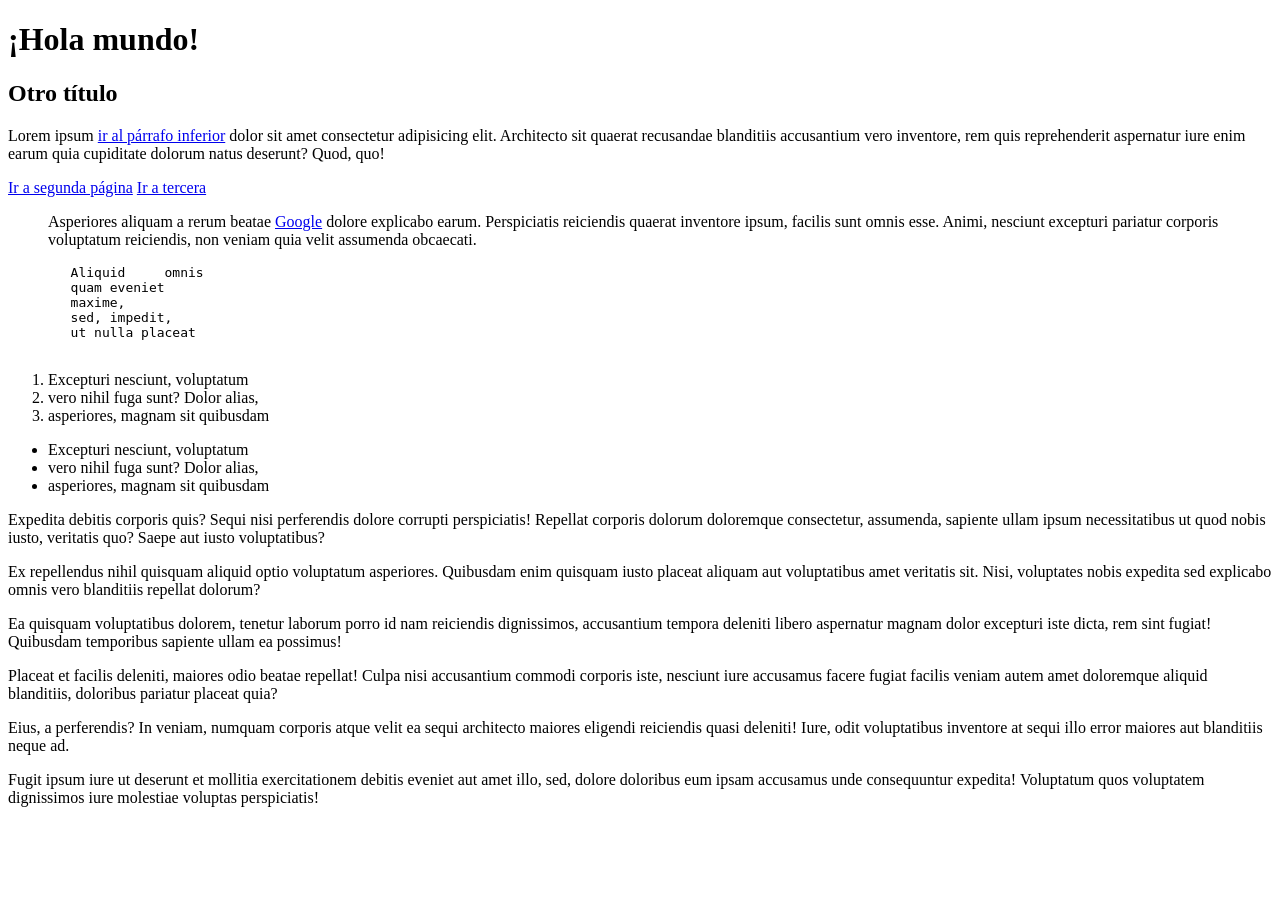
<file: dia-1/index.html>
<!DOCTYPE html>

<html lang="en">

<head>
    <meta charset="UTF-8">
    <meta name="viewport" content="width=device-width, initial-scale=1.0">
    <meta http-equiv="X-UA-Compatible" content="ie=edge">
    <title>Introducción a HTML5</title>
</head>

<body>
    <h1>¡Hola mundo!</h1>
    <h2>Otro título</h2>
    <p>Lorem ipsum <a href="#mi-parrafo">ir al párrafo inferior</a> dolor sit amet consectetur adipisicing elit. Architecto sit quaerat recusandae blanditiis accusantium
        vero inventore, rem quis reprehenderit aspernatur iure enim earum quia cupiditate dolorum natus deserunt? Quod,
        quo!</p>
    <p>
        <a href="segunda-pagina.html">Ir a segunda página</a>
        <a href="./subcarpeta/tercera.html">Ir a tercera</a>
    </p>
    <blockquote>Asperiores aliquam a rerum beatae <a href="https://google.com">Google</a> dolore explicabo earum. Perspiciatis reiciendis quaerat inventore
        ipsum,
        facilis sunt omnis esse. Animi, nesciunt excepturi pariatur corporis voluptatum reiciendis, non veniam quia
        velit assumenda obcaecati.</blockquote>
    <pre>
        Aliquid     omnis
        quam eveniet
        maxime,
        sed, impedit,
        ut nulla placeat
        </pre>
    <ol>
        <li>Excepturi nesciunt, voluptatum</li>
        <li>vero nihil fuga sunt? Dolor alias,</li>
        <li>asperiores, magnam sit quibusdam</li>
    </ol>
    <ul>
        <li>Excepturi nesciunt, voluptatum</li>
        <li>vero nihil fuga sunt? Dolor alias,</li>
        <li>asperiores, magnam sit quibusdam</li>
    </ul>

    <p>Expedita debitis corporis quis? Sequi nisi perferendis dolore corrupti perspiciatis! Repellat corporis dolorum
        doloremque consectetur, assumenda, sapiente ullam ipsum necessitatibus ut quod nobis iusto, veritatis quo? Saepe
        aut iusto voluptatibus?</p>
    <p>Ex repellendus nihil quisquam aliquid optio voluptatum asperiores. Quibusdam enim quisquam iusto placeat aliquam
        aut voluptatibus amet veritatis sit. Nisi, voluptates nobis expedita sed explicabo omnis vero blanditiis
        repellat dolorum?</p>
    <p>Ea quisquam voluptatibus dolorem, tenetur laborum porro id nam reiciendis dignissimos, accusantium tempora
        deleniti libero aspernatur magnam dolor excepturi iste dicta, rem sint fugiat! Quibusdam temporibus sapiente
        ullam ea possimus!</p>
    <p>Placeat et facilis deleniti, maiores odio beatae repellat! Culpa nisi accusantium commodi corporis iste, nesciunt
        iure accusamus facere fugiat facilis veniam autem amet doloremque aliquid blanditiis, doloribus pariatur placeat
        quia?</p>
    <p id="mi-parrafo">Eius, a perferendis? In veniam, numquam corporis atque velit ea sequi architecto maiores eligendi reiciendis
        quasi deleniti! Iure, odit voluptatibus inventore at sequi illo error maiores aut blanditiis neque ad.</p>
    <p>Fugit ipsum iure ut deserunt et mollitia exercitationem debitis eveniet aut amet illo, sed, dolore doloribus eum
        ipsam accusamus unde consequuntur expedita! Voluptatum quos voluptatem dignissimos iure molestiae voluptas
        perspiciatis!</p>
</body>

</html>
</file>
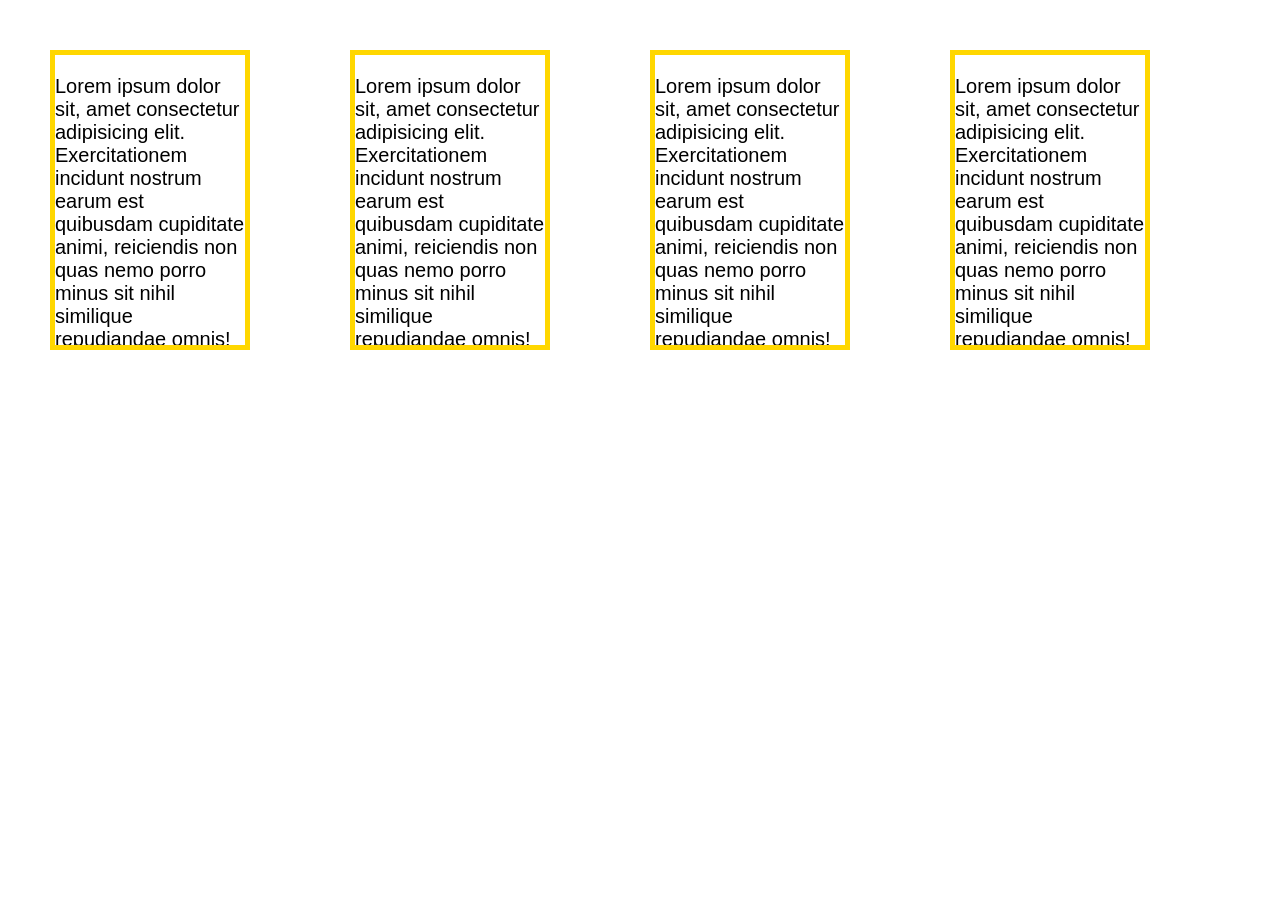
<file: dia-3/index.html>
<!DOCTYPE html>
<html lang="en">
<head>
    <meta charset="UTF-8">
    <meta name="viewport" content="width=device-width, initial-scale=1.0">
    <meta http-equiv="X-UA-Compatible" content="ie=edge">
    <title>Document</title>
    <link rel="stylesheet" href="css/normalize.css">
    <link rel="stylesheet" href="css/variables.css">
    <link rel="stylesheet" href="css/estilos.css">
</head>
<body>
<div class="container">
    <p>Lorem ipsum dolor sit, amet consectetur adipisicing elit. Exercitationem incidunt nostrum earum est quibusdam cupiditate animi, reiciendis non quas nemo porro minus sit nihil similique repudiandae omnis! Saepe, rerum pariatur.</p>
    <p>Lorem ipsum dolor sit amet consectetur adipisicing elit. Aperiam autem deserunt nisi excepturi quae error natus, sint ad impedit possimus amet voluptatem delectus modi? Nulla facere consequuntur nostrum illum tenetur?</p>
    <div class="footer">Hola</div>
</div>
<div class="container">
    <p>Lorem ipsum dolor sit, amet consectetur adipisicing elit. Exercitationem incidunt nostrum earum est quibusdam cupiditate animi, reiciendis non quas nemo porro minus sit nihil similique repudiandae omnis! Saepe, rerum pariatur.</p>
    <p>Lorem ipsum dolor sit amet consectetur adipisicing elit. Aperiam autem deserunt nisi excepturi quae error natus, sint ad impedit possimus amet voluptatem delectus modi? Nulla facere consequuntur nostrum illum tenetur?</p>
    <div class="footer">Hola</div>
</div>
<div class="container">
    <p>Lorem ipsum dolor sit, amet consectetur adipisicing elit. Exercitationem incidunt nostrum earum est quibusdam cupiditate animi, reiciendis non quas nemo porro minus sit nihil similique repudiandae omnis! Saepe, rerum pariatur.</p>
    <p>Lorem ipsum dolor sit amet consectetur adipisicing elit. Aperiam autem deserunt nisi excepturi quae error natus, sint ad impedit possimus amet voluptatem delectus modi? Nulla facere consequuntur nostrum illum tenetur?</p>
    <div class="footer">Hola</div>
</div>
<div class="container">
    <p>Lorem ipsum dolor sit, amet consectetur adipisicing elit. Exercitationem incidunt nostrum earum est quibusdam cupiditate animi, reiciendis non quas nemo porro minus sit nihil similique repudiandae omnis! Saepe, rerum pariatur.</p>
    <p>Lorem ipsum dolor sit amet consectetur adipisicing elit. Aperiam autem deserunt nisi excepturi quae error natus, sint ad impedit possimus amet voluptatem delectus modi? Nulla facere consequuntur nostrum illum tenetur?</p>
    <div class="footer">Hola</div>
</div>
</body>
</html>
</file>
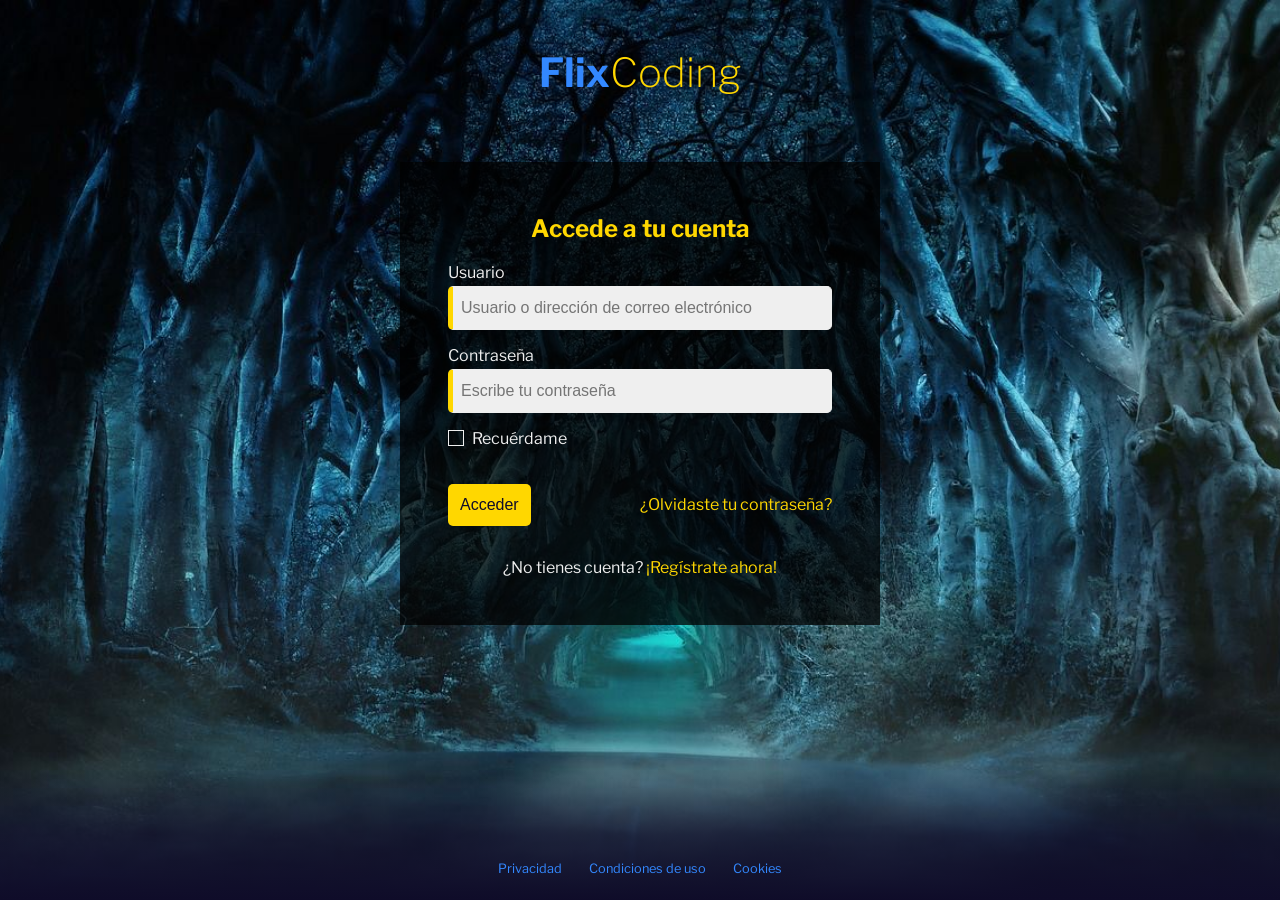
<file: Web7-HTML5-CSS3-Solucion-Practica/index.html>
<!DOCTYPE html>
<html lang="en">
  <head>
    <meta charset="UTF-8">
    <meta name="viewport" content="width=device-width, initial-scale=1.0, user-scalable=no">
    <meta http-equiv="X-UA-Compatible" content="ie=edge">
    <title>FlixCoding</title>

    <link rel="stylesheet" href="css/variables.css">
    <link rel="stylesheet" href="css/reset.css">
    <link rel="stylesheet" href="css/common.css">
    <link rel="stylesheet" href="css/forms.css">
    <link rel="stylesheet" href="css/login.css">
    <link rel="stylesheet" href="css/footer.css">
  </head>
  <body>
    <div class="container">
      <header class="header">
        <div class="logo">Flix<span>Coding</span></div>
      </header>
      <main class="main">
        <section class="login-form">
          <h1>Accede a tu cuenta</h1>
          <form action="home.html">
            <div class="form-group">
              <label for="username">Usuario</label>
              <input
                type="text"
                id="username"
                name="username"
                placeholder="Usuario o dirección de correo electrónico"
                required
             >
            </div>

            <div class="form-group">
              <label for="password">Contraseña</label>
              <input
                required
                type="password"
                name="password"
                id="password"
                placeholder="Escribe tu contraseña"
             >
            </div>

            <div class="form-group checkbox">
              <input type="checkbox" name="remember" id="remember">
              <label for="remember">Recuérdame</label>
            </div>

            <div class="form-actions">
              <input type="submit" value="Acceder" class="btn-primary">
              <a href="#" class="lost-password">¿Olvidaste tu contraseña?</a>
            </div>
          </form>
          <footer class="signup-link">
            <p>¿No tienes cuenta? <a href="#">¡Regístrate ahora!</a></p>
          </footer>
        </section>
      </main>

      <footer class="footer">
        <ul class="legal-links">
          <li><a href="#">Privacidad</a></li>
          <li><a href="#">Condiciones de uso</a></li>
          <li><a href="#">Cookies</a></li>
        </ul>
      </footer>
    </div>
  </body>
</html>
</file>
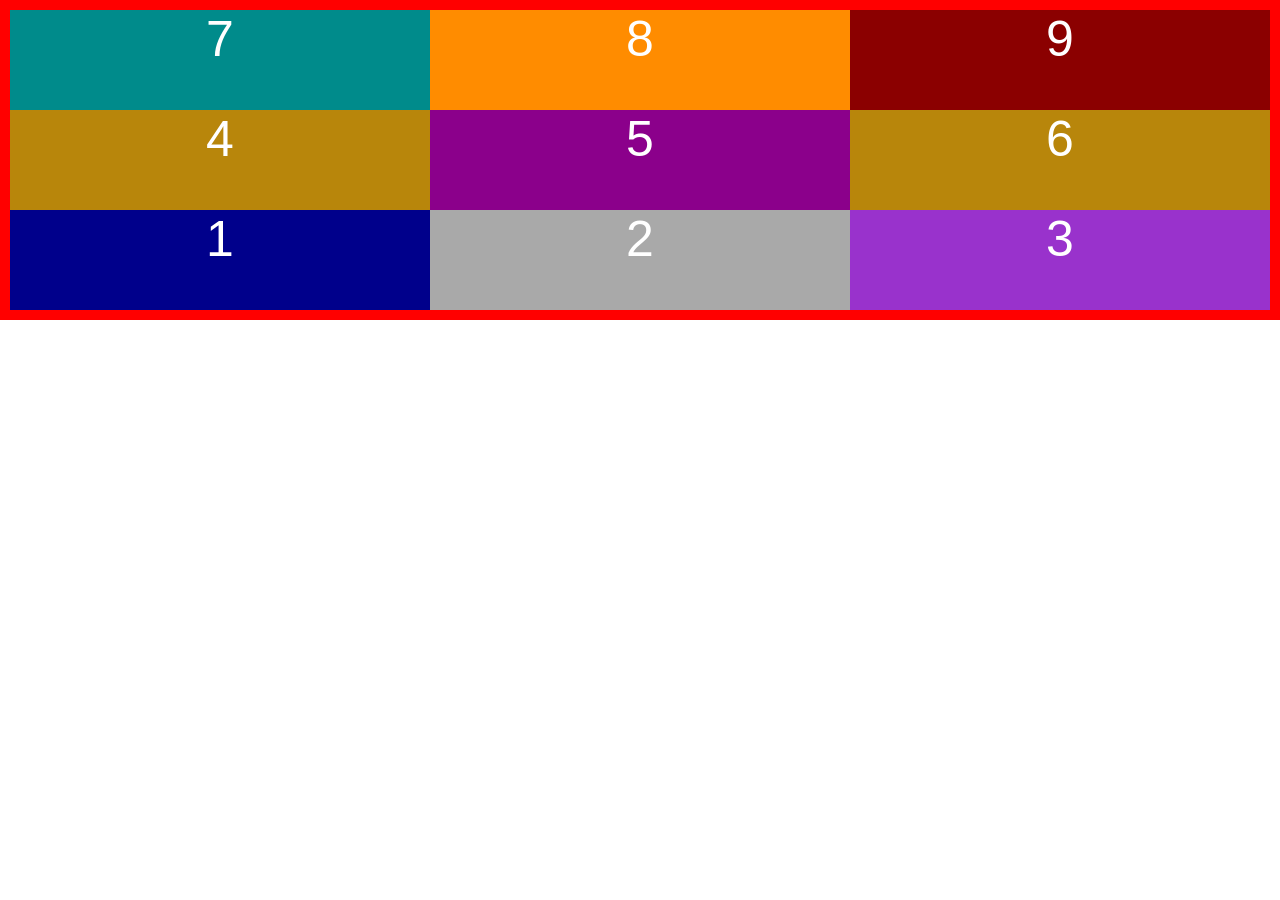
<file: dia-4/flexbox/index.html>
<!DOCTYPE html>
<html lang="en">
<head>
    <meta charset="UTF-8">
    <meta name="viewport" content="width=device-width, initial-scale=1.0">
    <meta http-equiv="X-UA-Compatible" content="ie=edge">
    <title>Flexbox</title>
    <link rel="stylesheet" href="flexbox.css">
</head>
<body>
    <div class="container">
        <div class="item item1">1</div>
        <div class="item item2">2</div>
        <div class="item item3">3</div>
        <div class="item item4">4</div>
        <div class="item item5">5</div>
        <div class="item item6">6</div>
        <div class="item item7">7</div>
        <div class="item item8">8</div>
        <div class="item item9">9</div>        
    </div> 
</body>
</html>
</file>
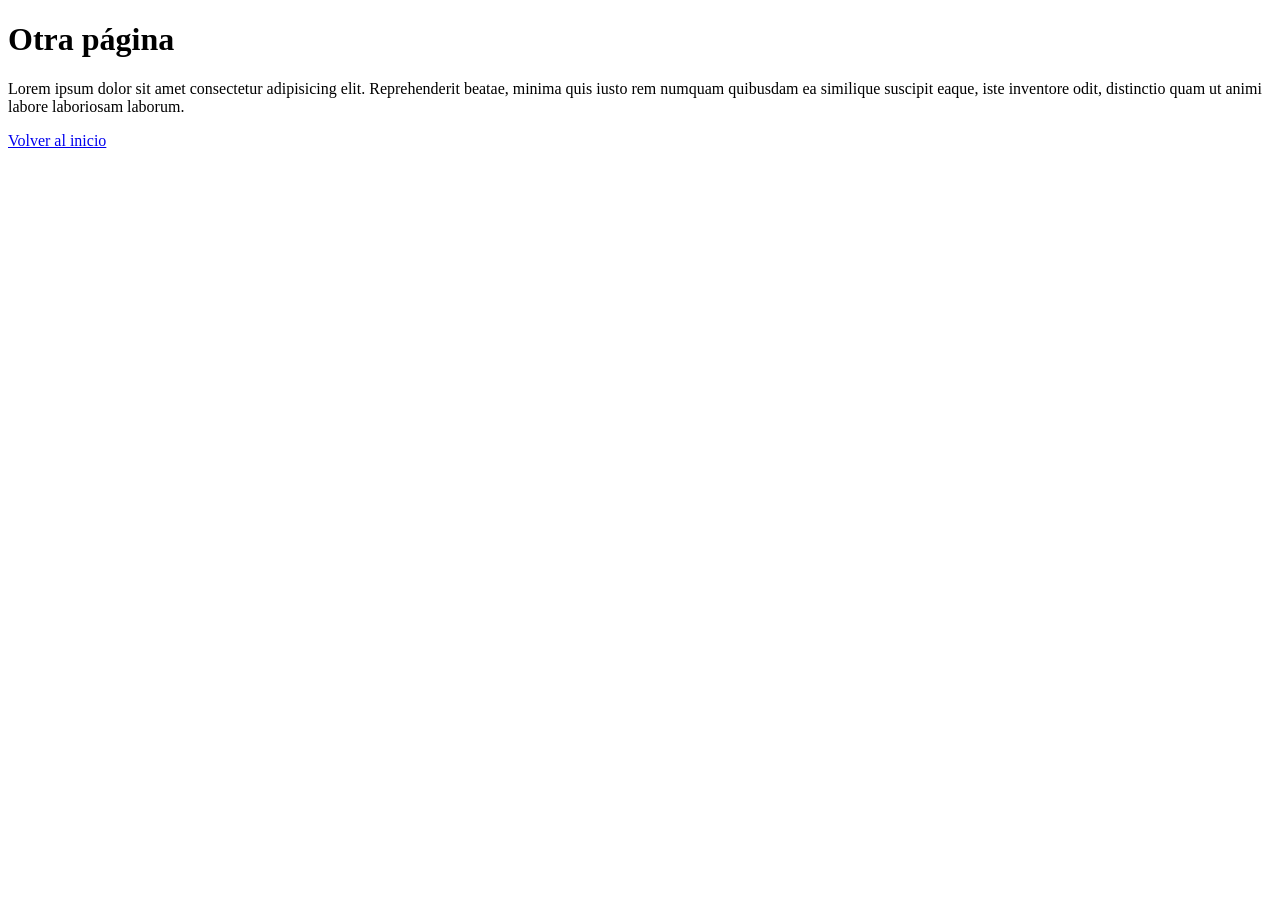
<file: dia-1/segunda-pagina.html>
<!DOCTYPE html>
<html lang="en">

<head>
    <meta charset="UTF-8">
    <meta name="viewport" content="width=device-width, initial-scale=1.0">
    <meta http-equiv="X-UA-Compatible" content="ie=edge">
    <title>Segunda página</title>
</head>

<body>
    <h1>Otra página</h1>
    <p>Lorem ipsum dolor sit amet consectetur adipisicing elit. Reprehenderit beatae, minima quis iusto rem numquam
        quibusdam ea similique suscipit eaque, iste inventore odit, distinctio quam ut animi labore laboriosam laborum.
    </p>
    <p>
        <a href="/index.html">Volver al inicio</a>
    </p>
</body>

</html>
</file>
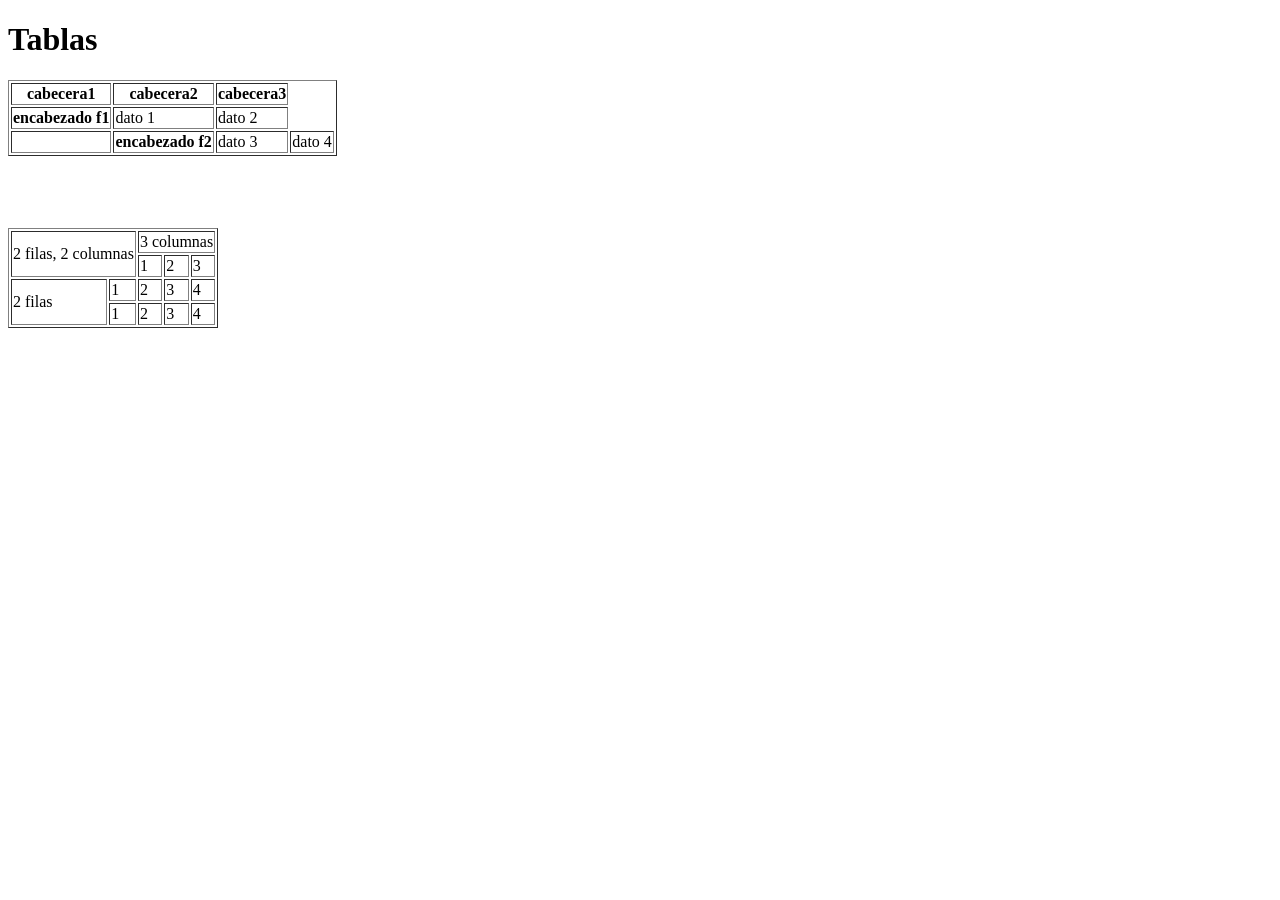
<file: dia-1/tablas.html>
<!DOCTYPE html>
<html lang="en">

<head>
    <meta charset="UTF-8">
    <meta name="viewport" content="width=device-width, initial-scale=1.0">
    <meta http-equiv="X-UA-Compatible" content="ie=edge">
    <title>tablas</title>
</head>

<body>
    <h1>Tablas</h1>
    <table border="1">
        <tr>
            <th>cabecera1</th>
            <th>cabecera2</th>
            <th>cabecera3</th>
        </tr>
        <tr>
            <th>encabezado f1</th>
            <td>dato 1</td>
            <td>dato 2</td>
        </tr>
        <td>
        <th>encabezado f2</th>
        <td>dato 3</td>
        <td>dato 4</td>
        </td>
    </table>

    <br>
    <br>
    <br>
    <br>

    <table border="1">
        <tr>
            <td colspan="2" rowspan="2">2 filas, 2 columnas</td>
            <td colspan="3">3 columnas</td>
        </tr>
        <tr>
            <td>1</td>
            <td>2</td>
            <td>3</td>
        </tr>
        <tr>
            <td rowspan="2">2 filas</td>
            <td>1</td>
            <td>2</td>
            <td>3</td>
            <td>4</td>
        </tr>
        <tr>
            <td>1</td>
            <td>2</td>
            <td>3</td>
            <td>4</td>
        </tr>
    </table>
</body>

</html>
</file>
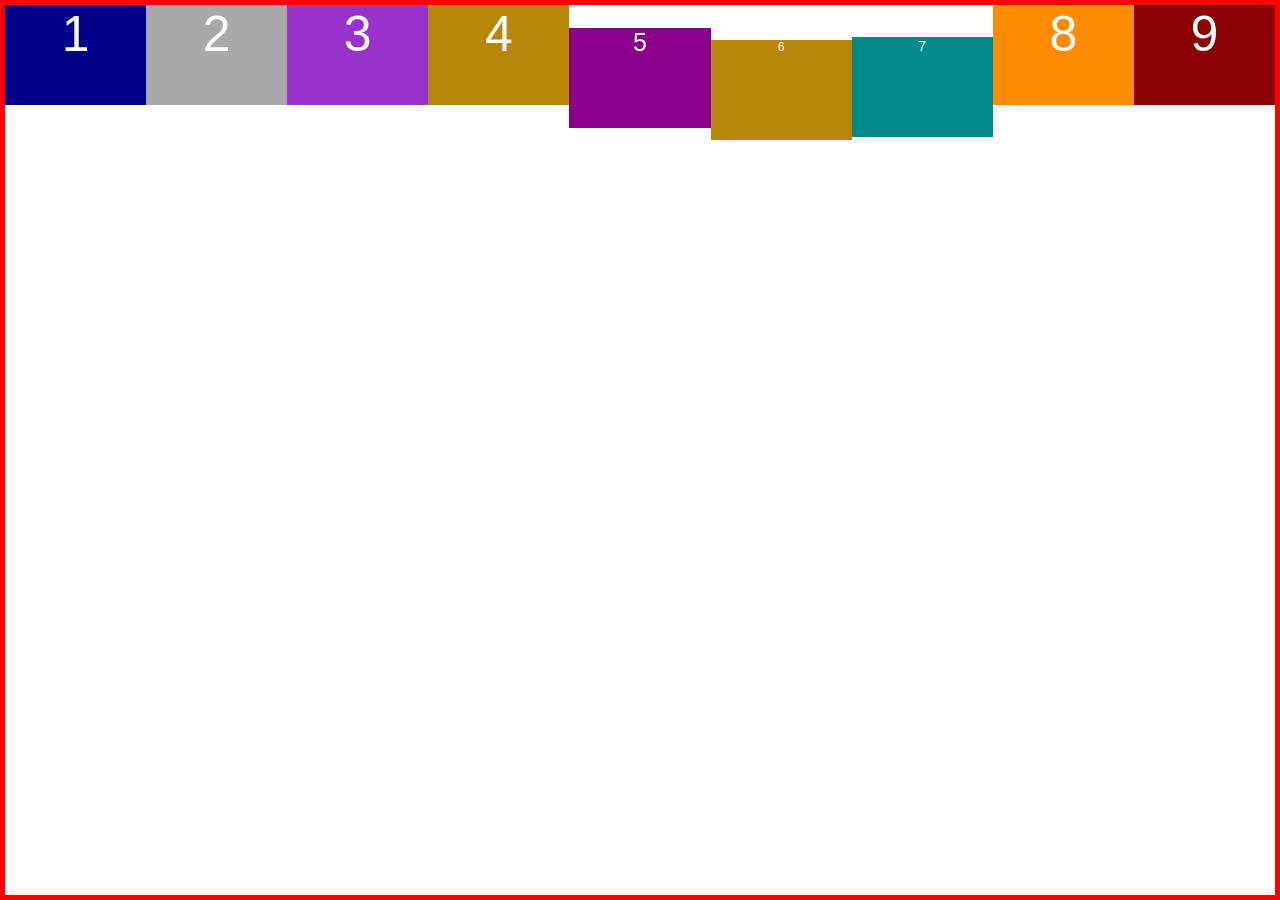
<file: dia-3/flexbox.html>
<!DOCTYPE html>
<html lang="en">
<head>
    <meta charset="UTF-8">
    <meta name="viewport" content="width=device-width, initial-scale=1.0">
    <meta http-equiv="X-UA-Compatible" content="ie=edge">
    <title>Probando  Flexbox</title>
    <link rel="stylesheet" href="css/flexbox.css">
</head>
<body>
    <div class="container">
        <div class="item item-1">1</div>
        <div class="item item-2">2</div>
        <div class="item item-3">3</div>
        <div class="item item-4">4</div>
        <div class="item item-5">5</div>
        <div class="item item-6">6</div>
        <div class="item item-7">7</div>
        <div class="item item-8">8</div>
        <div class="item item-9">9</div>
    </div>    
</body>
</html>
</file>
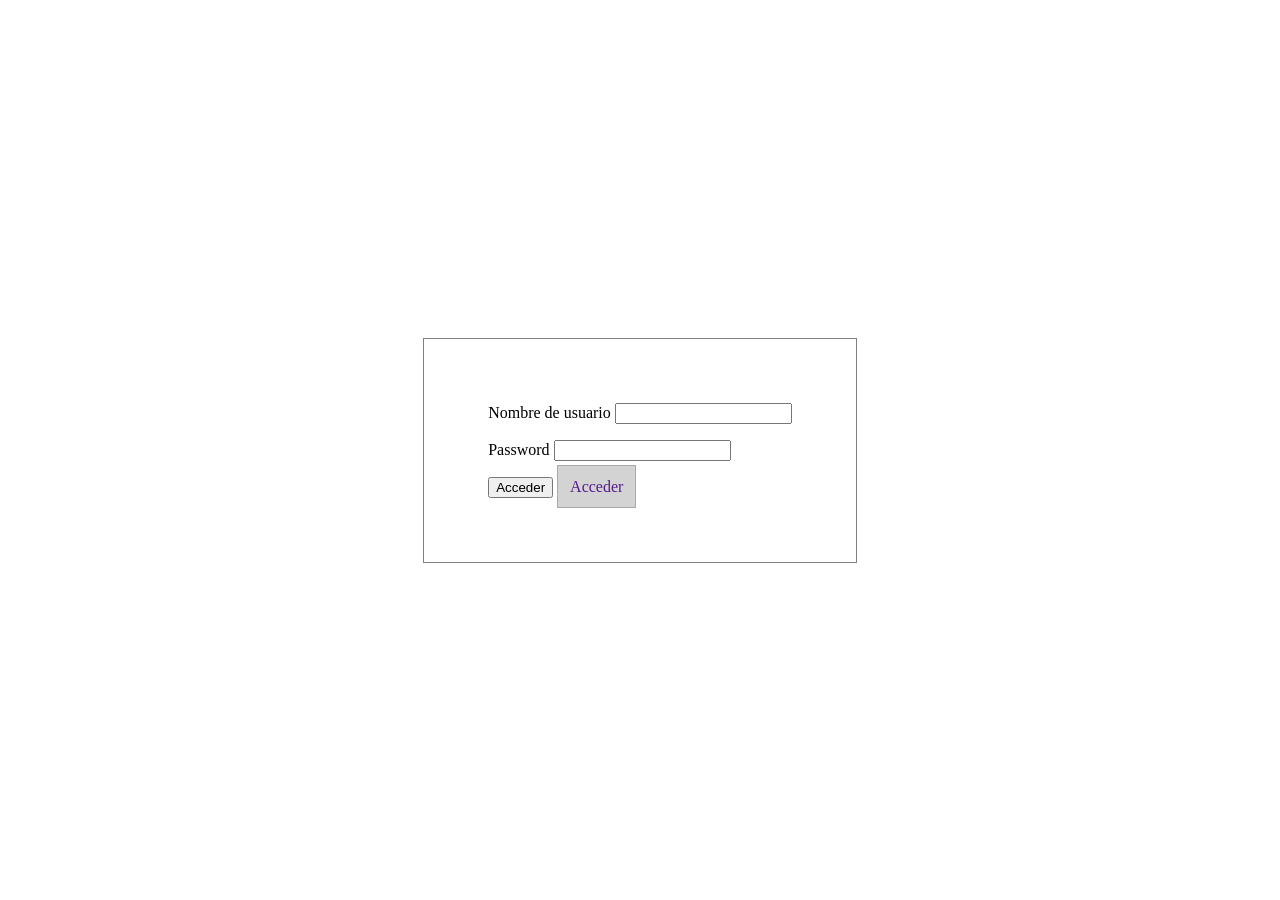
<file: día-5/login.html>
<!DOCTYPE html>
<html lang="en">
<head>
    <meta charset="UTF-8">
    <meta name="viewport" content="width=device-width, initial-scale=1.0">
    <meta http-equiv="X-UA-Compatible" content="ie=edge">
    <title>Document</title>
    <link rel="stylesheet" href="../CV/css/reset.css">


    <style>
        p{
            margin: 1rem;
        }

        a.button {
            border: solid 1px darkgrey;
            padding: .75rem;
            background-color: lightgrey;
            text-align: center;
            text-decoration: none;
        }

        a:hover.button {
            background-color: darkgrey;
            color: white;
        }

        .container {
            /*Defino el contenedor a un tamaño ancho fijo y establezco un borde*/
            /* width: 300px;
            border: solid 1px gray; */

            /*Esto me permitia Centrar en horizontal*/
            /* margin:0 auto; */           
            
            /*Centrado horizontal y vertical forma antigua*/
            /* position: absolute;
            left: 50%;
            top: 50%;
            transform: translate(-50%, -50%); */ /*Esto lo hago para compesar*/


            /* Forma de centrar vertical y horizontalmente con flexbox */
            display: flex;
            justify-content: center; 
            align-items: center; 
            height: 100vh;
        }

        form{
            border: solid 1px gray;
            padding: 3rem;
        }
    </style>
</head>
<body>
    <div class="container">
        <form action="">
            <p>
                <label for="username">Nombre de usuario</label>
                <input type="text" name="username" id="username">
            </p>
            <p>
                <label for="password">Password</label>
                <input type="password" name="password" id="password">
            </p>
            <p>
                <input type="submit" value="Acceder" name="enviar">
                <a class="button" href="">Acceder</a>
            </p>
        </form>
    </div>    
</body>
</html>
</file>
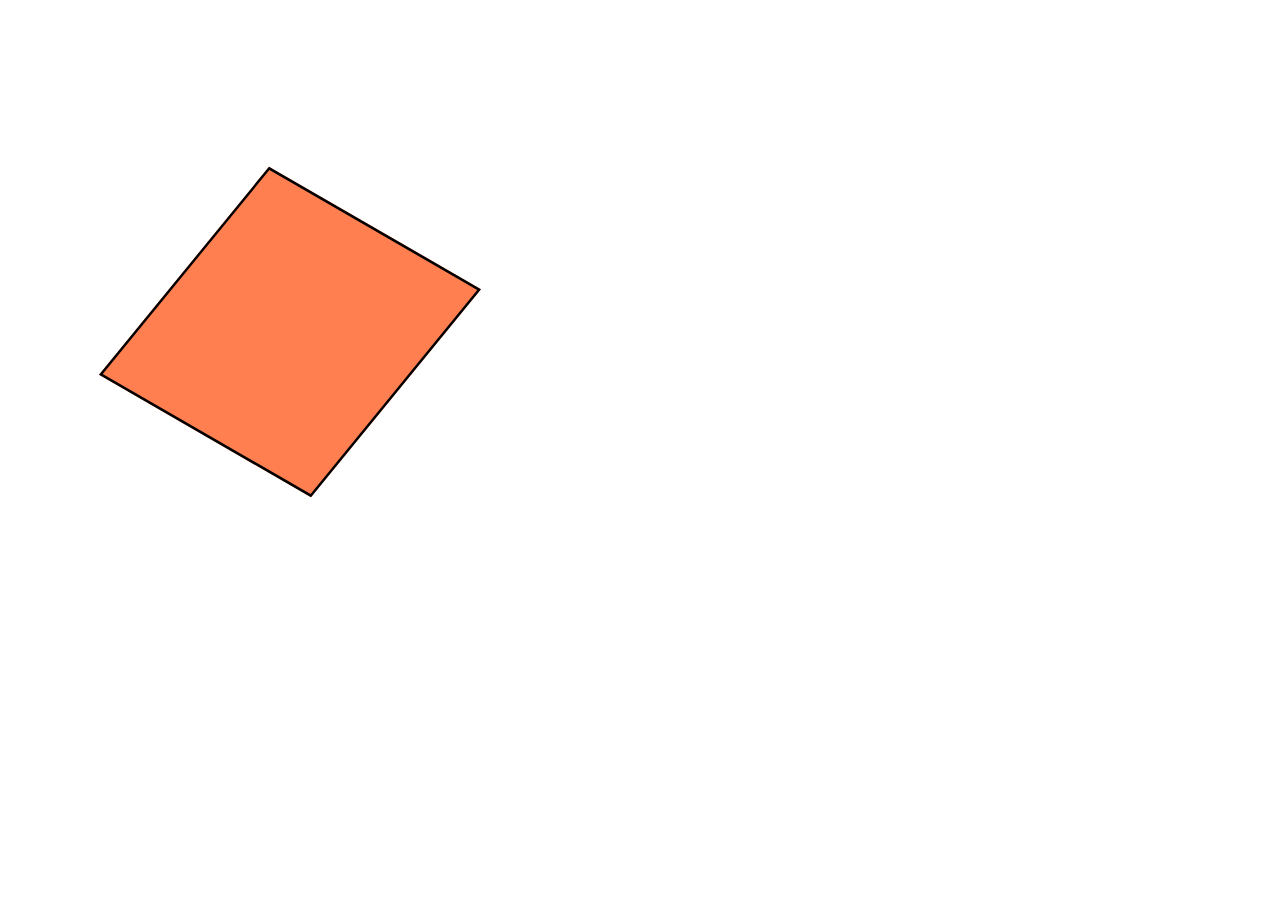
<file: día-5/transformaciones.html>
<!DOCTYPE html>
<html lang="en">
<head>
    <meta charset="UTF-8">
    <meta name="viewport" content="width=device-width, initial-scale=1.0">
    <meta http-equiv="X-UA-Compatible" content="ie=edge">
    <title>Transformaciones</title>
    
    <style>
        .container {
            margin: 5rem;
        }

        .square {
            width: 200px;
            height: 200px;
            border: solid black 2px;
            background-color: coral;

            /* transform: translate(206px, 100px); */
            /* transform: translateX(106px); */
            /* transform: rotate(30deg); */
            /* transform: scale(.5,.5); */
            /* transform: skew(-10deg); */

            transform: translate(100px, 150px) rotate(30deg) scale(1.2,1.3) skew(-10deg);
        }
    </style>
</head>
<body>
    <div class="container">
        <div class="square">

        </div>
    </div>
</body>
</html>
</file>
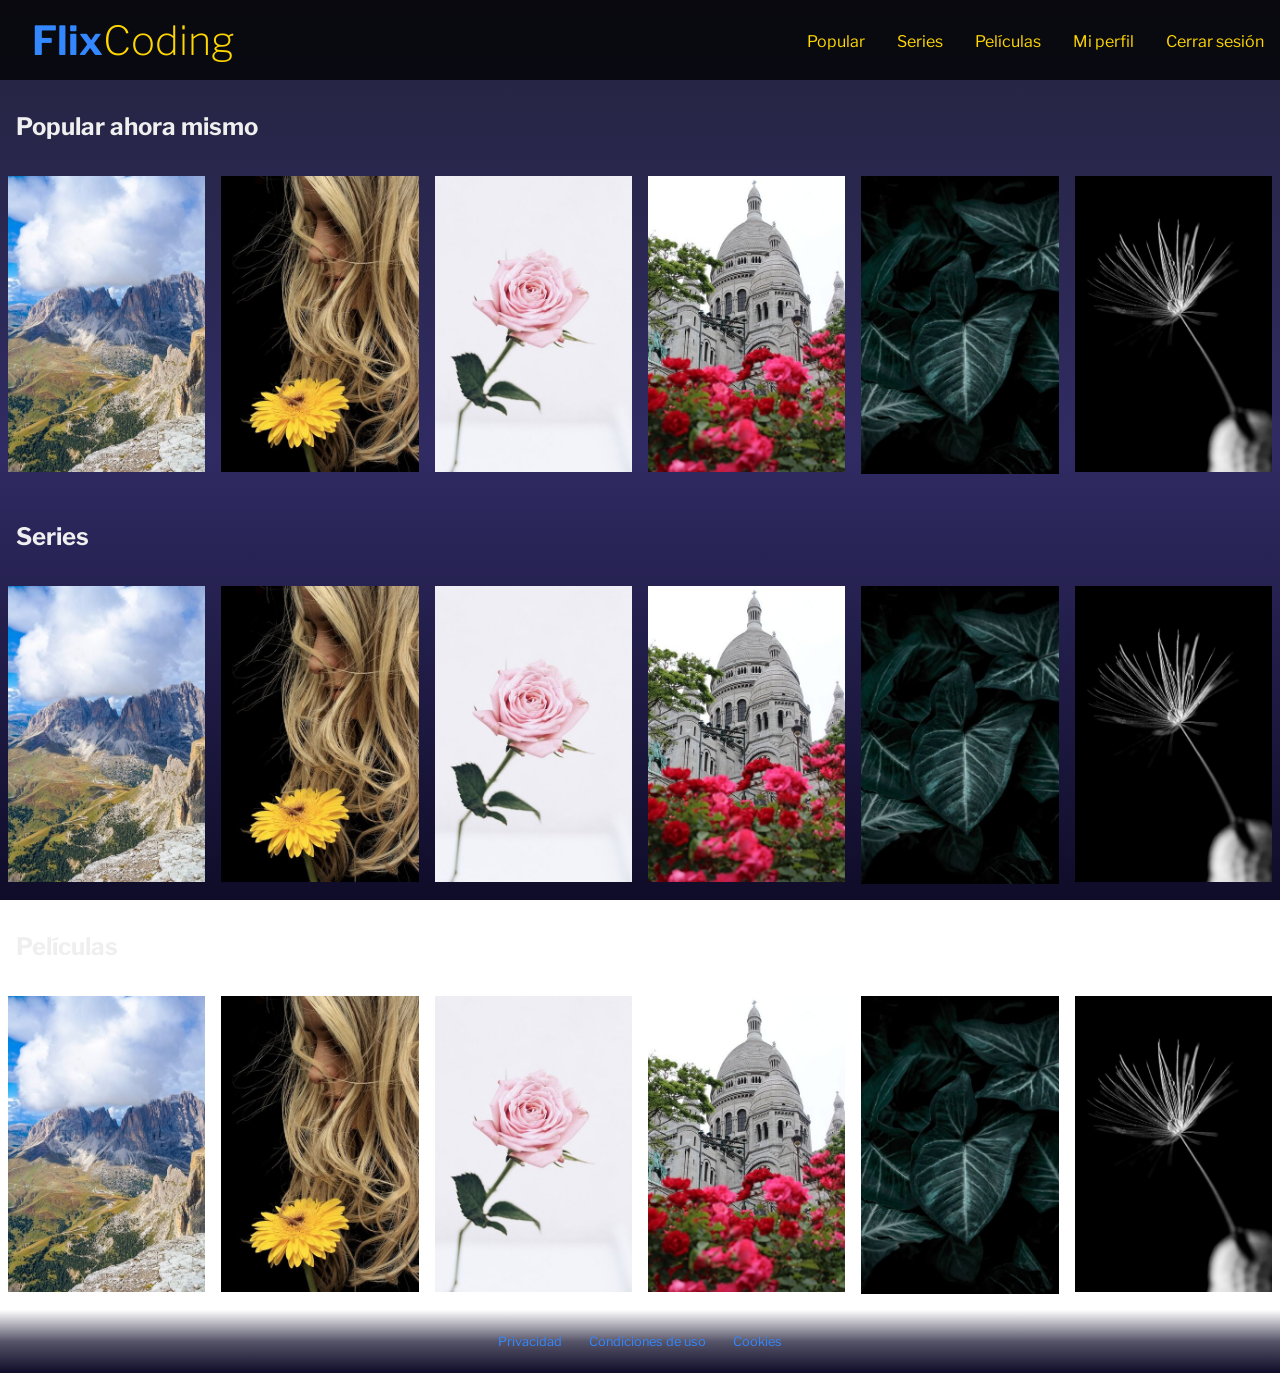
<file: Web7-HTML5-CSS3-Solucion-Practica/home.html>
<!DOCTYPE html>
<html lang="en">
  <head>
    <meta charset="UTF-8">
    <meta
      name="viewport"
      content="width=device-width, initial-scale=1.0, user-scalable=no">
    <meta http-equiv="X-UA-Compatible" content="ie=edge">
    <title>FlixCoding</title>

    <link rel="stylesheet" href="css/reset.css">
    <link rel="stylesheet" href="css/variables.css">
    <link rel="stylesheet" href="css/common.css">
    <link rel="stylesheet" href="css/footer.css">
    <link rel="stylesheet" href="css/navbar.css">
    <link rel="stylesheet" href="css/home.css">
    <link rel="stylesheet" href="css/cards.css">
  </head>
  <body>
    <nav class="navbar" id="navbar">
      <div class="logo">
        <a href="#navbar">Flix<span>Coding</span></a>
      </div>

      <input type="checkbox" id="burger-checkbox">
      <label for="burger-checkbox" class="burger-label"></label>

      <ul class="navbar-list">
        <li class="navbar-item"><a href="#trending">Popular</a></li>
        <li class="navbar-item"><a href="#shows">Series</a></li>
        <li class="navbar-item"><a href="#movies">Películas</a></li>
        <li class="navbar-item"><a href="#">Mi perfil</a></li>
        <li class="navbar-item"><a href="index.html">Cerrar sesión</a></li>
      </ul>
    </nav>

    <header class="header">

    </header>

    <main class="main">
      <section id="trending" class="card-list">
        <h1 class="section-title">Popular ahora mismo</h1>

        <article class="info-card">
          <a href="detail.html">
            <div class="cover">
              <img src="img/covers/dolomites-4232729_640.jpg" alt="Portada Frontend Imposible">
            </div>
            <div class="card-content">
              <div class="title">Frontend Imposible</div>
              <div class="meta">
                <span class="rating">4.5/5</span>
                <span class="pub-date">2017</span>
              </div>
              <div class="description">
                In eu placerat sapien. Fusce dictum non purus vel eleifend. Sed
                imperdiet sem nec ex vulputate ullamcorper.
              </div>
            </div>
          </a>
        </article>

        <article class="info-card">
          <a href="detail.html">
            <div class="cover">
              <img src="img/covers/model-2333326_640.jpg" alt="Portada Spans, divs y cintas de vídeo">
            </div>
            <div class="card-content">
              <div class="title">Spans, divs y cintas de vídeo</div>
              <div class="meta">
                <span class="rating">4.5/5</span>
                <span class="pub-date">2017</span>
              </div>
              <div class="description">
                Aut in veniam esse doloribus repudiandae, veritatis perferendis
                animi inventore, nam, voluptatibus iste sunt molestias error odio
                dignissimos.
              </div>
            </div>
          </a>
        </article>

        <article class="info-card">
          <a href="detail.html">
            <div class="cover">
              <img src="img/covers/roses-4238686_640.jpg" alt="Portada Class Wars">
            </div>
            <div class="card-content">
              <div class="title">Class Wars</div>
              <div class="meta">
                <span class="rating">4.5/5</span>
                <span class="pub-date">2017</span>
              </div>
              <div class="description">
                Iste magnam aperiam omnis ab quidem, fugiat laborum id
                  molestias quod nesciunt commodi eius culpa ut?
              </div>
            </div>
          </a>
        </article>

        <article class="info-card">
          <a href="detail.html">
            <div class="cover">
              <img src="img/covers/montmartre-1079246_640.jpg" alt="Portada Black Flexbox">
            </div>
            <div class="card-content">
              <div class="title">Black Flexbox</div>
              <div class="meta">
                <span class="rating">4.5/5</span>
                <span class="pub-date">2017</span>
              </div>
              <div class="description">
                Incidunt, vitae nisi architecto vero dicta iste similique sit
                  aspernatur laudantium labore perspiciatis velit.
              </div>
            </div>
          </a>
        </article>

        <article class="info-card">
          <a href="detail.html">
            <div class="cover">
              <img src="img/covers/wallpaper-4301176_640.jpg" alt="Portada Div of Thrones">
            </div>
            <div class="card-content">
              <div class="title">Div of Thrones</div>
              <div class="meta">
                <span class="rating">4.5/5</span>
                <span class="pub-date">2017</span>
              </div>
              <div class="description">
                Nunc aliquet non eros non auctor. Donec varius ornare
                lorem in consectetur. Integer in consectetur felis.
              </div>
            </div>
          </a>
        </article>

        <article class="info-card">
          <a href="detail.html">
            <div class="cover">
              <img src="img/covers/dandelion-4120515_640.jpg" alt="Portada Mad Grid">
            </div>
            <div class="card-content">
              <div class="title">Mad Grid</div>
              <div class="meta">
                <span class="rating">4.5/5</span>
                <span class="pub-date">2017</span>
              </div>
              <div class="description">
                Praesent lobortis massa consectetur, tincidunt nibh ac, pellentesque
                  dui. Phasellus lacinia condimentum arcu nec mollis. Suspendisse quis,
                  id porta enim.
              </div>
            </div>
          </a>
        </article>
      </section>

      <section id="shows" class="card-list">
        <h1 class="section-title">Series</h1>

        <article class="info-card">
          <a href="detail.html">
            <div class="cover">
              <img src="img/covers/dolomites-4232729_640.jpg" alt="Portada Phantom Class">
            </div>
            <div class="card-content">
              <div class="title">Phantom Class</div>
              <div class="meta">
                <span class="rating">4.5/5</span>
                <span class="pub-date">2017</span>
              </div>
              <div class="description">
                Donec ac lobortis turpis, ac mattis purus. Class aptent taciti sociosqu
                  ad litora torquent per conubia nostra, per inceptos himenaeos.
              </div>
            </div>
          </a>
        </article>

        <article class="info-card">
          <a href="detail.html">
            <div class="cover">
              <img src="img/covers/model-2333326_640.jpg" alt="Portada En Busca del Src Perdida">
            </div>
            <div class="card-content">
              <div class="title">En Busca del Src Perdida</div>
              <div class="meta">
                <span class="rating">4.5/5</span>
                <span class="pub-date">2017</span>
              </div>
              <div class="description">
                Curabitur ut felis fermentum, congue ligula in,
                gravida sapien. Praesent sed augue massa.
              </div>
            </div>
          </a>
        </article>

        <article class="info-card">
          <a href="detail.html">
            <div class="cover">
              <img src="img/covers/roses-4238686_640.jpg" alt="Portada Los Resets">
            </div>
            <div class="card-content">
              <div class="title">Los Resets</div>
              <div class="meta">
                <span class="rating">4.5/5</span>
                <span class="pub-date">2017</span>
              </div>
              <div class="description">
                Aliquam bibendum rutrum tempor. Ut consequat et erat vitae auctor.
                Suspendisse ullamcorper lectus sit amet imperdiet venenatis.
              </div>
            </div>
          </a>
        </article>

        <article class="info-card">
          <a href="detail.html">
            <div class="cover">
              <img src="img/covers/montmartre-1079246_640.jpg" alt="Portada Video Cards">
            </div>
            <div class="card-content">
              <div class="title">Video Cards</div>
              <div class="meta">
                <span class="rating">4.5/5</span>
                <span class="pub-date">2017</span>
              </div>
              <div class="description">
                Integer sollicitudin volutpat viverra. In tincidunt id nibh quis
                ullamcorper. Praesent tincidunt commodo urna eget accumsan.
              </div>
            </div>
          </a>
        </article>

        <article class="info-card">
          <a href="detail.html">
            <div class="cover">
              <img src="img/covers/wallpaper-4301176_640.jpg" alt="Portada Modern Browsers">
            </div>
            <div class="card-content">
              <div class="title">Modern Browsers</div>
              <div class="meta">
                <span class="rating">4.5/5</span>
                <span class="pub-date">2017</span>
              </div>
              <div class="description">
                Quisque ullamcorper maximus lacinia. Maecenas aliquam consequat vehicula.
                Aenean urna quam, fringilla id aliquam nec, luctus eu nunc. 
              </div>
            </div>
          </a>
        </article>

        <article class="info-card">
          <a href="detail.html">
            <div class="cover">
              <img src="img/covers/dandelion-4120515_640.jpg" alt="Portada Stranger Divs">
            </div>
            <div class="card-content">
              <div class="title">Stranger Divs</div>
              <div class="meta">
                <span class="rating">4.5/5</span>
                <span class="pub-date">2017</span>
              </div>
              <div class="description">
                Mauris porta velit felis. Nullam pretium et justo non
                pretium. Integer sollicitudin volutpat viverra.
              </div>
            </div>
          </a>
        </article>
      </section>

      <section id="movies" class="card-list">
        <h1 class="section-title">Películas</h1>

        <article class="info-card">
          <a href="detail.html">
            <div class="cover">
              <img src="img/covers/dolomites-4232729_640.jpg" alt="Portada The Walking Gaps">
            </div>
            <div class="card-content">
              <div class="title">The Walking Gaps</div>
              <div class="meta">
                <span class="rating">4.5/5</span>
                <span class="pub-date">2017</span>
              </div>
              <div class="description">
                Curabitur mi felis, posuere ac nibh eu, ultricies finibus eros. Integer
                lectus metus, dictum eu convallis sed, accumsan rhoncus turpis.
              </div>
            </div>
          </a>
        </article>

        <article class="info-card">
          <a href="detail.html">
            <div class="cover">
              <img src="img/covers/model-2333326_640.jpg" alt="Portada The Good Quote">
            </div>
            <div class="card-content">
              <div class="title">The Good Quote</div>
              <div class="meta">
                <span class="rating">4.5/5</span>
                <span class="pub-date">2017</span>
              </div>
              <div class="description">
                Vestibulum ante ipsum primis in faucibus orci luctus et ultrices
                posuere cubilia Curae; Donec quis varius mi, sed euismod arcu.
                Nunc lobortis et nisl a tincidunt.
              </div>
            </div>
          </a>
        </article>

        <article class="info-card">
          <a href="detail.html">
            <div class="cover">
              <img src="img/covers/roses-4238686_640.jpg" alt="Portada Block in Display">
            </div>
            <div class="card-content">
              <div class="title">Block in Display</div>
              <div class="meta">
                <span class="rating">4.5/5</span>
                <span class="pub-date">2017</span>
              </div>
              <div class="description">
                Nulla nec leo id mauris congue fringilla semper eget metus. Sed id sapien
                accumsan, aliquet dolor vel, aliquet massa.
              </div>
            </div>
          </a>
        </article>

        <article class="info-card">
          <a href="detail.html">
            <div class="cover">
              <img src="img/covers/montmartre-1079246_640.jpg" alt="Portada The Fullstack Developer">
            </div>
            <div class="card-content">
              <div class="title">The Fullstack Developer</div>
              <div class="meta">
                <span class="rating">4.5/5</span>
                <span class="pub-date">2017</span>
              </div>
              <div class="description">
                Pellentesque dapibus neque ac neque egestas porta.
                Vestibulum laoreet nunc quam, sed semper nisi consequat vitae.
              </div>
            </div>
          </a>
        </article>

        <article class="info-card">
          <a href="detail.html">
            <div class="cover">
              <img src="img/covers/wallpaper-4301176_640.jpg" alt="Portada Tales of HTML">
            </div>
            <div class="card-content">
              <div class="title">Tales of HTML</div>
              <div class="meta">
                <span class="rating">4.5/5</span>
                <span class="pub-date">2017</span>
              </div>
              <div class="description">
                Suspendisse lobortis ex ac convallis tempus. Donec at ornare nulla, sit amet
                hendrerit erat. Etiam maximus purus sed ultricies pharetra.
              </div>
            </div>
          </a>
        </article>

        <article class="info-card">
          <a href="detail.html">
            <div class="cover">
              <img src="img/covers/dandelion-4120515_640.jpg" alt="Portada Orphan Lines">
            </div>
            <div class="card-content">
              <div class="title">Orphan Lines</div>
              <div class="meta">
                <span class="rating">4.5/5</span>
                <span class="pub-date">2017</span>
              </div>
              <div class="description">
                Etiam maximus purus sed ultricies pharetra. Aliquam quis molestie orci.
                In et justo quis augue sagittis faucibus. Sed scelerisque.
              </div>
            </div>
          </a>
        </article>
      </section>
    </main>

    <footer class="footer">
      <ul class="legal-links">
        <li><a href="#">Privacidad</a></li>
        <li><a href="#">Condiciones de uso</a></li>
        <li><a href="#">Cookies</a></li>
      </ul>
    </footer>
  </body>
</html>
</file>
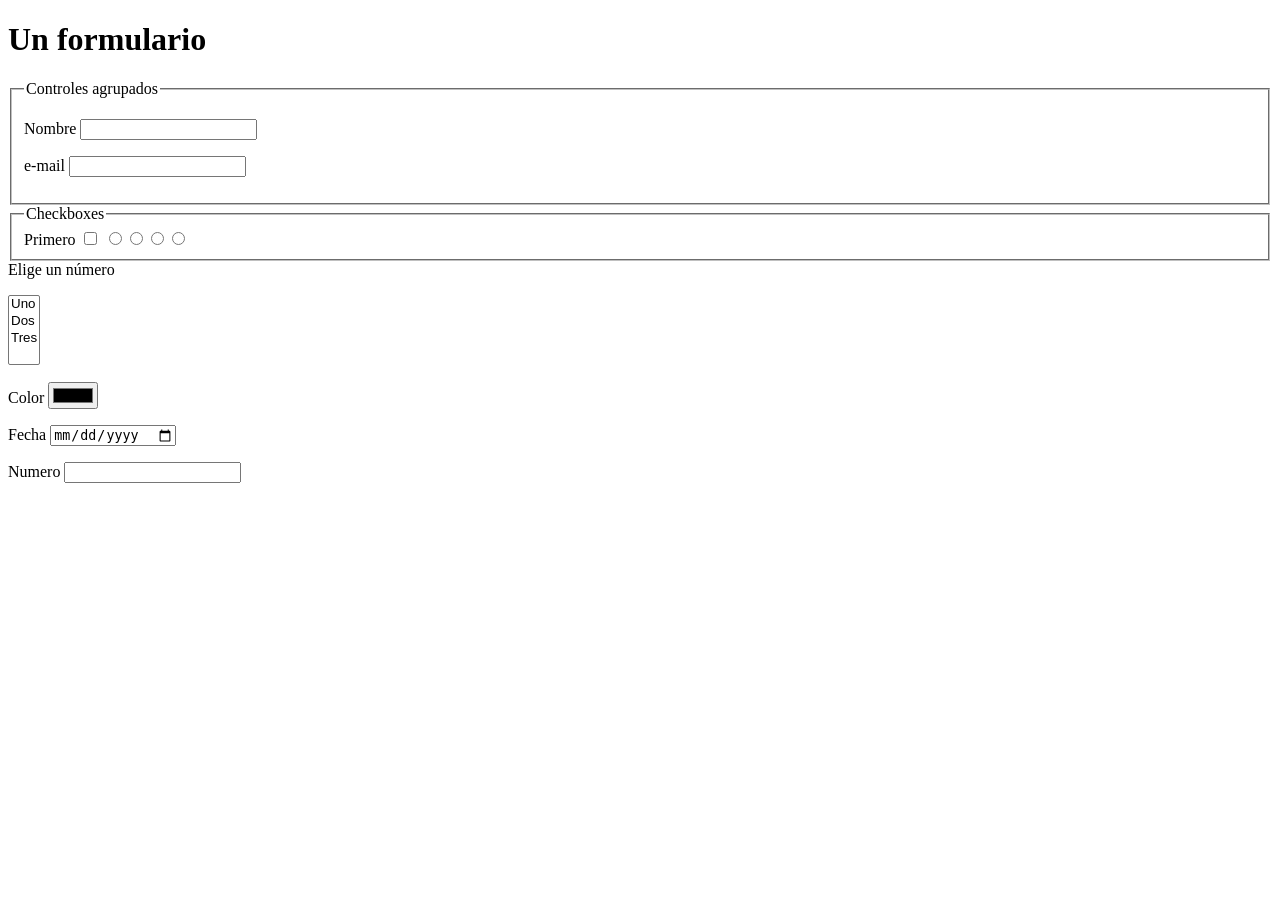
<file: dia-1/Imagenes/ejemplo-form-dia2.html>
<!DOCTYPE html>
<html lang="en">
<head>
  <meta charset="UTF-8">
  <meta name="viewport" content="width=device-width, initial-scale=1.0">
  <meta http-equiv="X-UA-Compatible" content="ie=edge">
  <title>Document</title>
</head>
<body>
  <h1>Un formulario</h1>
  <form action="" method="">
    <fieldset>
      <legend>Controles agrupados</legend>
      <p>
        <label for="name">Nombre</label>
        <input type="text" name="name" id="name">
      </p>
      <p>
        <label for="email">e-mail</label>
        <input type="text" id="email">
      </p>
    </fieldset>
    <fieldset>
      <legend>Checkboxes</legend>
      <label for="first-check">Primero</label>
      <input type="checkbox" id="first-check">
      <input type="radio"><input type="radio"><input type="radio"><input type="radio">
    </fieldset>
    <label for="opciones">Elige un número</label>
    <p>
      <select name="opciones" id="opciones" multiple>
        <option value="1">Uno</option>
        <option value="2">Dos</option>
        <option value="3">Tres</option>
      </select>
    </p>
    <p>
      <label for="color">Color</label>
      <input type="color" name="color" id="color">
    </p>
    <p>
      <label for="date">Fecha</label>
      <input type="date" name="date" id="date">
    </p>
    <p>
      <label for="number">Numero</label>
      <input type="number" name="number" id="number">
    </p>
  </form>
</body>
</html>
</file>
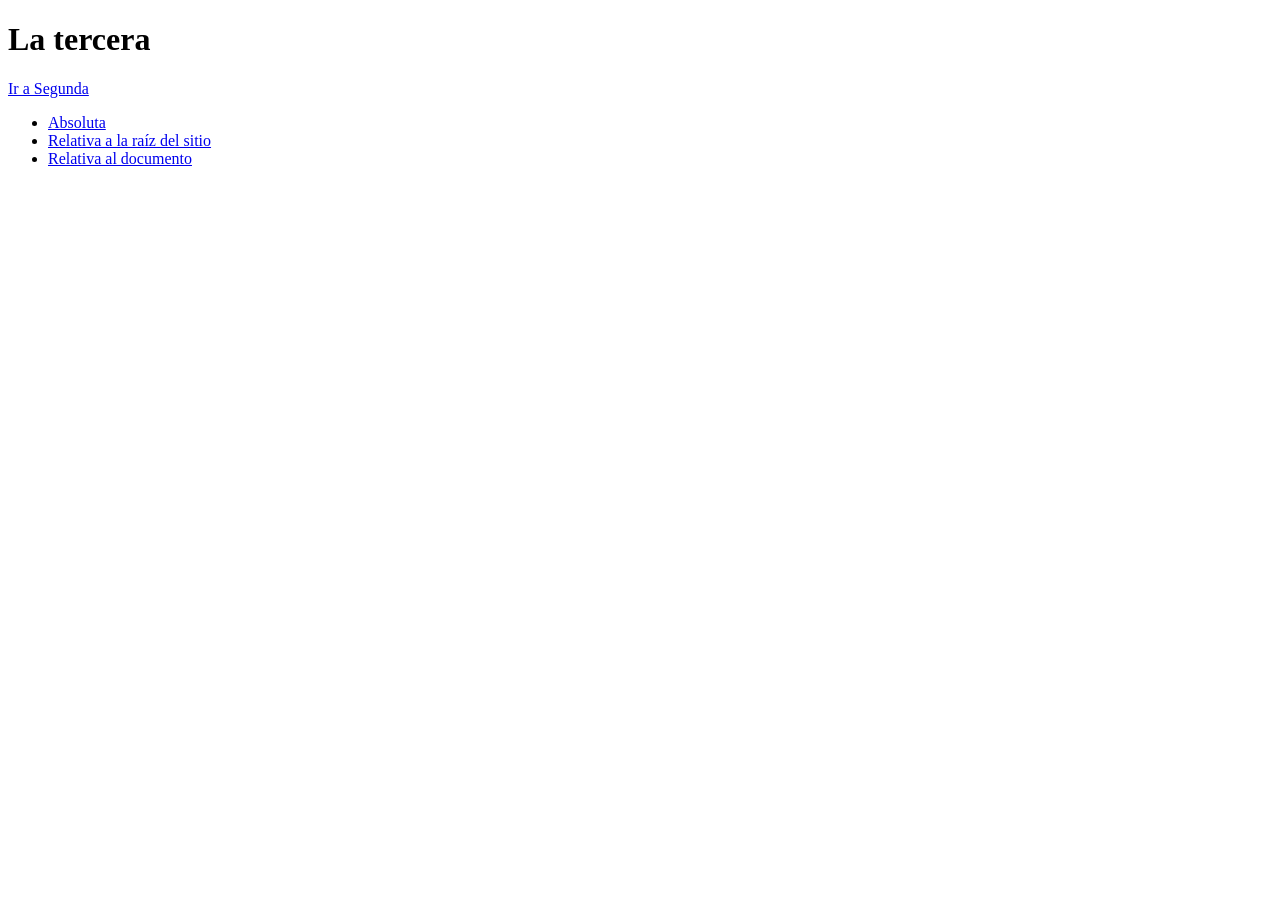
<file: dia-1/subcarpeta/tercera.html>
<!DOCTYPE html>
<html lang="en">

<head>
    <meta charset="UTF-8">
    <meta name="viewport" content="width=device-width, initial-scale=1.0">
    <meta http-equiv="X-UA-Compatible" content="ie=edge">
    <title>Tercera página</title>
</head>

<body>
    <h1>La tercera</h1>
    <p><a href="../segunda-pagina.html">Ir a Segunda</a></p>
    <ul>
        <li>
            <a href="http://localhost:3000/index.html#mi-parrafo">Absoluta</a>
        </li>
        <li>
            <a href="/index.html#mi-parrafo">Relativa a la raíz del sitio</a>
        </li>
        <li>
            <a href="../index.html#mi-parrafo">Relativa al documento</a>
        </li>
    </ul>
</body>

</html>
</file>
<file: dia-3/css/variables.css>
:root {
    --title-color: red;
}
</file>
<file: dia-3/css/estilos.css>
*, *:after, *:before {
    box-sizing: border-box;
}

body {
    margin: 0;
    padding: 0;
}

.container {
    margin: 50px;
    height: 300px;
    /* margin: 10px; */
    border: 5px solid gold;
    width: 200px;
    font-family: Arial, Helvetica, sans-serif;
    font-size: 20px;
    position: relative;
    float: left;
    overflow: hidden;
}

.footer {
    background: cyan;
    text-align: center;
    position: absolute;
    bottom: 0;
    width: 100%;
    display: none;
}

.container:hover .footer {
    display: inherit;
}
</file>
<file: Web7-HTML5-CSS3-Solucion-Practica/css/variables.css>
:root {
    --font-size: 16px;
    --bg-color: #0f0c29;
    --text-color: #EFEFEF;
    --brand-color: rgb(255, 215, 0);
    --brand-overlay: var(--bg-color);
    --alt-color: #3388FF;
    --border-color: #EFEFEF;
    --border-radius: 5px;

    --screen-sm-min: 576px;
    --screen-md-min: 768px;
    --screen-lg-min: 992px;
    --screen-xl-min: 1200px;

    /* margen 1rem * 2 + letra logo 2.5rem = 4.5rem */
    --header-height: 5rem;
}
</file>
<file: Web7-HTML5-CSS3-Solucion-Practica/css/common.css>
@import url('https://fonts.googleapis.com/css?family=Libre+Franklin:200,400,700&display=swap');

body {
    font-family: 'Libre Franklin', Arial, Helvetica, sans-serif;
    font-size: var(--font-size);
    font-weight: 400;
    color: var(--text-color);
    background: var(--bg-color);  /* fallback for old browsers */
    background: fixed -webkit-linear-gradient(to bottom, #24243e, #302b63, var(--bg-color));  /* Chrome 10-25, Safari 5.1-6 */
    background: fixed linear-gradient(to bottom, #24243e, #302b63, var(--bg-color)); /* W3C, IE 10+/ Edge, Firefox 16+, Chrome 26+, Opera 12+, Safari 7+ */
}

a {
    color: var(--brand-color);
    text-decoration: none;
}

.logo, .logo a {
    text-align: center;
    font-weight: 700;
    font-size: 2.5rem;
    margin: 1rem;
    color: var(--alt-color);
}

.logo span {
    font-weight: 200;
    color: var(--brand-color);
}

/* Ninguna imagen mayor que el ancho de pantalla */
img {
    max-width: 100%;
}

@media (hover: hover) {
  .logo:hover, .logo:hover a {
    color: var(--brand-color);
    transition: all ease-in-out .2s;
}

.logo:hover span {
    color: var(--alt-color);
    transition: all ease-in-out .2s;
  }
}
</file>
<file: Web7-HTML5-CSS3-Solucion-Practica/css/forms.css>
.form-group,
.form-actions {
  display: block;
  margin: 1rem;
}

.form-group label {
  display: block;
  margin-bottom: .25rem;
}

.form-group input[type="text"],
.form-group input[type="password"] {
  display: block;
  width: 100%;
  border: solid 1px var(--border-color);
  border-radius: var(--border-radius);
  background-color: var(--text-color);
  padding: .75rem 0.5rem;
  font-size: 1rem;
}

.form-group input[type="text"]:invalid,
.form-group input[type="password"]:invalid {
  border-left: solid 5px var(--brand-color);
}

.form-actions input[type="submit"] {
  border: 0;
  border-radius: var(--border-radius);
  background-color: var(--brand-color);
  color: var(--brand-overlay);
  padding: 0.75rem;
  font-size: 1rem;
}

/* Estilizamos los checkbox de forma personalizada */

.form-group.checkbox {
    position: relative;
}

.checkbox input[type="checkbox"] {
  /* Ocultamos el checkbox original */
  opacity: 0;
  position: absolute;
  top: 0;
  left: 0;
  margin: 0;
  width: 1rem;
  height: 1rem;
}

.checkbox label::before {
  /* Creamos el recuadro exterior del checkbox */
  content: "";
  display: inline-block;
  height: 1rem;
  width: 1rem;
  border: 1px solid var(--border-color);
  margin-top: 1px;

  /* Situamos el recuadro, es necesario
     que el label tenga posicionamiento */
  position: absolute;
  top: 0;
  left: 0;
}

.checkbox label::after {
  /* Creamos la marca */
  content: "";
  display: inline-block;
  height: .45rem;
  width: .5rem;
  border-left: 2px solid darkcyan;
  border-bottom: 3px solid darkcyan;
  transform: rotate(-45deg);

  /* Situamos encima del recuadro */
  position: absolute;
  left: .25rem;
  top: .25rem;
}

.checkbox label {
  /* Para posicionar correctamente
     de forma absoluta el recuadro 
     y la marca */
  display: inline-block;
  position: relative;

  /* Dejamos espacio para la casilla
     entre el checkbox y la etiqueta */
  padding-left: 1.5rem;
}

/* Esto añade interactividad */

/* Por defecto mantenemos la marca oculta (desmarcado) */
.checkbox input[type="checkbox"] + label::after {
  content: none;
}

/* Cuando el checkbox original esté marcado
   activamos nuestra propia marca */
.checkbox input[type="checkbox"]:checked + label::after {
  content: "";
}

/* Por último, agregamos el efecto "focus" */
.checkbox input[type="checkbox"]:focus + label::before {
  outline: rgb(59, 153, 252) auto .5rem;
}
</file>
<file: Web7-HTML5-CSS3-Solucion-Practica/css/login.css>
/* Distribución del espacio */

.container {
    display: flex;
    flex-direction: column;
    height: 100vh;
    /* justify-content: space-evenly; */
}

.header {
    flex: 1 15%;
    margin-top: 2rem;
    display: flex;
    justify-content: center;
}

.main {
    flex: 1 70%;
}

.footer {
    flex: 1 15%;
}

/* El formulario */

.login-form {
    min-width: 300px;
    max-width: 480px;
    margin: auto;
}

.login-form h1 {
    text-align: center;
    color: var(--brand-color);
}

.form-actions {
    margin-top: 2rem;
    margin-bottom: 2rem;
    display: flex;
    justify-content: space-between;
    align-items: baseline;
}

.form-actions .lost-password {
  margin-left: .5rem;
  text-align: right;
}


@media (min-width: 567px) {
    .container {
        background: url(../img/trees-3458478_1280.jpg) center center;
        background-size: cover;
    }

    .login-form {
        padding: 2rem;
        background-color: rgba(0, 0, 0, .75);
        /* border-radius: 1rem; */
    }
}
</file>
<file: Web7-HTML5-CSS3-Solucion-Practica/css/footer.css>
/* El pie de página */

.legal-links {
  height: 100%;
  list-style: none;
  margin: 0;
  padding: 0;
  font-size: 0.8rem;
  display: flex;
  justify-content: center;
  align-items: flex-end;
}

.legal-links a {
  display: block;
  padding: 1.5rem 0.85rem;
  color: var(--alt-color);
  text-align: center;
}

.signup-link {
  text-align: center;
}

@media (min-width: 567px) {
  .legal-links {
    /*background: #0f0c29;  /* fallback for old browsers */
    background: -webkit-linear-gradient(
      to bottom,
      rgba(0, 0, 0, 0),
      rgba(15, 12, 41, 0.7),
      rgba(15, 12, 41, 1)
    ); /* Chrome 10-25, Safari 5.1-6 */
    background: linear-gradient(
      to bottom,
      rgba(0, 0, 0, 0),
      rgba(15, 12, 41, 0.7),
      rgba(15, 12, 41, 1)
    ); /* W3C, IE 10+/ Edge, Firefox 16+, Chrome 26+, Opera 12+, Safari 7+ */
  }
}
</file>
<file: dia-4/flexbox/flexbox.css>
*, *:after, *:before {
    box-sizing: border-box;
}

body {
    margin: 0;
    padding: 0;
}

.item {
    font-size: 50px;
    text-align: center;
    font-family: Arial, Helvetica, sans-serif;
    height: 100px;
    color: white;
}

.item1 {
    background-color: darkblue;
}

.item2 {
    background-color: darkgray;
}

.item3 {
    background-color: darkorchid;
}

.item4 {
    background-color: darkgoldenrod;
}

.item5 {
    background-color: darkmagenta;
}

.item6 {
    background-color: darkgoldenrod;
}
.item7 {
    background-color: darkcyan;
}

.item8 {
    background-color: darkorange;
}

.item9 {
    background-color: darkred;
}

.container {
    display: flex;
    border: solid 10px red;
    flex-wrap: wrap-reverse;
}

.item {
    /*flex-grow, flex-shrink, flex-basis*/
    flex: 1 1 30%;
}
</file>
<file: dia-3/css/flexbox.css>
*, *:after, *:before {
    box-sizing: border-box;
}

body {
    margin: 0;
    padding: 0;
}

.item {
    font-size: 50px;
    text-align: center;
    font-family: Arial, Helvetica, sans-serif;
    height: 100px;
    color: white;
}

.item-1 {
    background-color: darkblue;
}

.item-2 {
    background-color: darkgray;
}

.item-3 {
    background-color: darkorchid;
}

.item-4 {
    background-color: darkgoldenrod;
}

.item-5 {
    background-color: darkmagenta;
    font-size: 25px;
}

.item-6 {
    background-color: darkgoldenrod;
    font-size: 12px;
}
.item-7 {
    background-color: darkcyan;
    font-size: 15px;
}

.item-8 {
    background-color: darkorange;
}

.item-9 {
    background-color: darkred;
}
.container {
    display: flex;
    justify-content: space-around;
    align-items: baseline;
    border: solid 5px red;
    height: 100vh;
}

.item {
    flex:1;
}
</file>
<file: Web7-HTML5-CSS3-Solucion-Practica/css/navbar.css>
/* Bloque navbar */
.navbar {
  position: fixed;
  width: 100%;
  top: 0;
  background: rgba(0, 0, 0, 0.75);
  height: var(--header-height);
  z-index: 10;
  min-width: 320px;
}

/* Icono del menú */
#burger-checkbox {
  display: none;
}

#burger-checkbox {
  z-index: 3;
  position: absolute;
  top: 1.5rem;
  left: .5rem;
  width: 2rem;
  height: 2rem;
  opacity: 0;
}

#burger-checkbox:checked ~ .navbar-list {
  display: inherit;
}

.burger-label {
  z-index: 3;
  position: absolute;
  top: 1.5rem;
  left: .5rem;
  width: 2rem;
  height: 2rem;
  font-size: 2rem;
}

.burger-label:before {
  content: "";
  position: absolute;
  background: var(--alt-color);
  width: 1em;
  height: 0.15em;
  left: 0.1em;
  top: 0.25em;
  box-shadow: 0 0.25em 0 0 var(--alt-color),
              0 0.5em 0 0 var(--alt-color);
}

/* Menú abierto */
.navbar-list {
  list-style-type: none;
  display: none;
  flex-direction: column;
  height: 100vh;
  padding-left: 0;
  background: var(--bg-color);
  width: 80%;
  max-width: 280px;
}

.navbar-item > a {
  display: block;
  padding: 1rem;
  transition: all ease-in .15s;
}

.navbar-item:hover > a {
  background: var(--brand-color);
  color: var(--bg-color);
}

@media (min-width: 576px) {}
@media (min-width: 768px) {}
@media (min-width: 992px) {
  .burger-label {
    display: none;
  }
  
  .navbar {
    display: flex;
  }

  .navbar-list {
    flex: 1 0;
    height: unset;
    width: unset;
    max-width: unset;
    display: flex;
    flex-direction: row;
    justify-content: flex-end;
    background: transparent;
  }

}
@media (min-width: 1200px) {}
</file>
<file: Web7-HTML5-CSS3-Solucion-Practica/css/home.css>
.main {
  margin-top: var(--header-height);
  min-width: 320px;
}

@media (min-width: 576px) {}
@media (min-width: 768px) {}
@media (min-width: 992px) {}
@media (min-width: 1200px) {}
</file>
<file: Web7-HTML5-CSS3-Solucion-Practica/css/cards.css>
.card-list {
  display: flex;
  flex-direction: column;
}

.card-list .section-title {
  margin: 2rem 1rem 0 1rem;;
}

.info-card {
  margin: 1rem;
  position: relative;
  min-height: 200px;
}

.info-card a {
  color: var(--text-color);
}

.info-card .cover img {
  display: block;
  width: 100%;
}

.card-content {
  position: absolute;
  bottom: 0;
  padding: 1rem;;
  background: rgba(15, 12, 41, .75);
}

.info-card .title {
  font-weight: bolder;
  font-size: 1.3rem;
  margin-bottom: .5rem;
}

.info-card .meta {
  display: flex;
  justify-content: space-between;
}

.info-card .description {
  margin-top: .5rem;
}

@media (min-width: 576px) {}
@media (min-width: 768px) {
  .card-list {
    flex-wrap: wrap;
    flex-direction: row;
    justify-content: space-around;
    position: relative;
    padding-top: 5rem;
  }
  
  .card-list .section-title {
    position: absolute;
    z-index: 5;
    top: 2rem;
    left: 1rem;
    margin: 0;
  }
  
  .info-card {
    margin: 1rem 0;
    width: 45%;
    overflow: hidden;
  }
}

@media (min-width: 992px) {
  .info-card {
    width: 30%;
  }
}

@media (min-width: 1200px) {
  .info-card {
    width: calc(100% / 6 - 1rem);
  }
}

/* Solo para dispositivos que soporten hover */
@media (hover: hover) {
  .card-content {
    opacity: 0;
    transition: all ease-in .3s;
    transform: translateY(100%);
  }

  .info-card a:hover .card-content {
    opacity: 1;
    transform: translateY(0%);
  }
}
</file>
